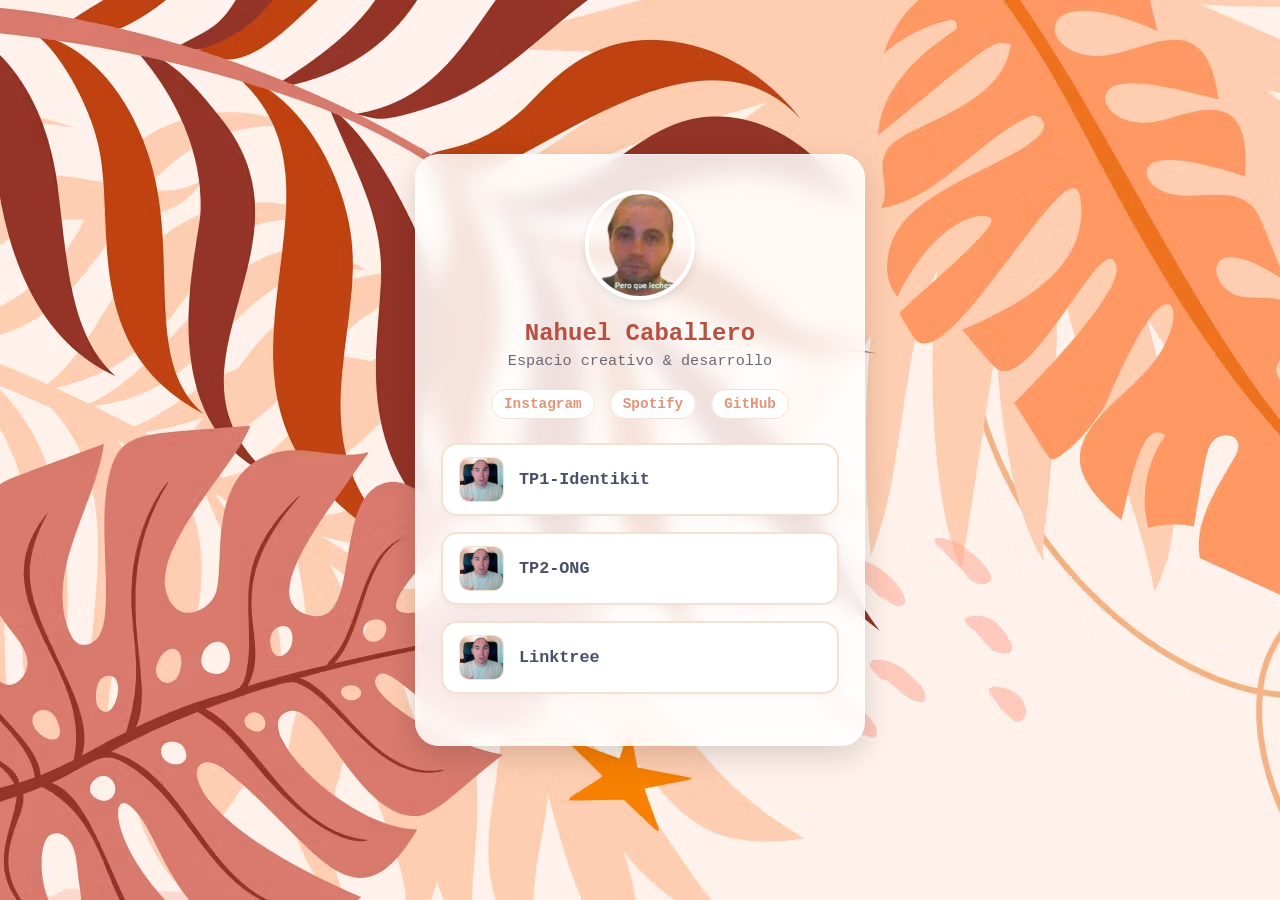
<file: index.html>
<!DOCTYPE html>
<html lang="es">
<head>
    <meta charset="UTF-8">
    <meta name="viewport" content="width=device-width, initial-scale=1.0">
    <link rel="stylesheet" href="style.css">
    <link rel="icon" href="data:image/svg+xml,<svg xmlns=%22http://www.w3.org/2000/svg%22 viewBox=%220 0 100 100%22><text y=%22.9em%22 font-size=%2290%22>🏰</text></svg>">
    <title>Linktree</title>
</head>
<body>
    <main class="linktree-container">
        <header class="profile-header">
            <div class="avatar-container">
                <img src="img/peroqueleches.png" alt="Foto de Perfil" class="profile-img">
            </div>
            <h1>Nahuel Caballero</h1>
            <h2>Espacio creativo & desarrollo</h2>
        </header>
        <div class="redes-sociales">
            <ul>
                <li><a href="https://www.instagram.com/nahue.2n7/" target="_blank">Instagram</a></li>
                <li><a href="https://open.spotify.com/user/readytohavea?si=b36d93ee19e6450c" target="_blank">Spotify</a></li>
                <li><a href="https://github.com/NahuelTCS?tab=repositories" target="_blank">GitHub</a></li>
            </ul>
        </div>

        <nav class="links-nav">
            <ul>
                <li>
                    <a href="https://nahueltcs.github.io/Identikit/" class="link-card">
                        <img src="img/download.jpg" alt="Icono Identikit" class="link-icon">
                        <span class="link-text">TP1-Identikit</span>
                    </a>
                </li>
                <li>
                    <a href="https://nahueltcs.github.io/ONG/" class="link-card">
                        <img src="img/download.jpg" alt="Icono Proyecto" class="link-icon">
                        <span class="link-text">TP2-ONG</span>
                    </a>
                </li>
                <li>
                    <a href="#" class="link-card">
                        <img src="img/download.jpg" alt="Icono Blog" class="link-icon">
                        <span class="link-text">Linktree</span>
                    </a>
                </li>
            </ul>
        </nav>
    </main>
</body>
</html>
</file>
<file: style.css>
* {
    margin: 0;
    padding: 0;
    box-sizing: border-box;
}

body {
    font-family: ui-monospace, SFMono-Regular, Consolas, "Liberation Mono", Menlo, monospace;
    /* Degradado cálido con tonos tierra/terracota/durazno */
    background-image: url('img/vector.avif');
    background-size: auto;
    min-height: 100vh;
    color: #2b2d42;
    padding: 40px 20px;
    display: flex;
    justify-content: center;
    align-items: center;
}

/* CONTENEDOR PRINCIPAL (Optimizado para móviles) */
.linktree-container {
    width: 100%;
    max-width: 450px;
    background-color: rgba(255, 255, 255, 0.85);
    backdrop-filter: blur(10px); /* Efecto vidrio esmerilado */
    border-radius: 24px;
    padding: 35px 25px;
    text-align: center;
    box-shadow: 0 10px 30px rgba(0, 0, 0, 0.15);
    border: 1px solid rgba(255, 255, 255, 0.4);
}

/* CABECERA / PERFIL */
.profile-header {
    margin-bottom: 25px;
}

.avatar-container {
    display: inline-block;
    margin-bottom: 15px;
    position: relative;
}

.profile-img {
    border-radius: 50%;
    width: 110px;
    height: 110px;
    object-fit: cover;
    border: 4px solid #ffffff;
    box-shadow: 0 4px 10px rgba(0, 0, 0, 0.1);
}

.profile-header h1 {
    font-size: 1.5rem;
    font-weight: 700;
    color: #b85042;
    margin-bottom: 5px;
}

.profile-header h2 {
    font-size: 0.95rem;
    font-weight: 400;
    color: #6d6875;
}

/* REDES SOCIALES HORIZONTALES */
.redes-sociales {
    margin-bottom: 30px;
}

.redes-sociales ul {
    list-style: none;
    display: flex;
    justify-content: center;
    gap: 15px;
}

.redes-sociales a {
    text-decoration: none;
    color: #e29578;
    font-size: 0.9rem;
    font-weight: bold;
    padding: 6px 12px;
    background-color: #ffffff;
    border-radius: 20px;
    border: 1px solid rgba(226, 149, 120, 0.3);
    transition: all 0.2s ease;
}

.redes-sociales a:hover {
    background-color: #e29578;
    color: #ffffff;
}

/* ENLACES / BOTONES PRINCIPALES */
.links-nav ul {
    list-style: none;
}

.links-nav li {
    margin-bottom: 16px;
}

.link-card {
    display: block;
    background-color: #ffffff;
    border: 2px solid #f3e1d3;
    border-radius: 16px;
    text-decoration: none;
    padding: 12px 16px;
    position: relative;
    overflow: hidden;
    box-shadow: 0 4px 6px rgba(0, 0, 0, 0.02);
    transition: all 0.3s cubic-bezier(0.175, 0.885, 0.32, 1.275);
}

/* Diseño interno del botón usando alineación limpia */
.link-card:active, .link-card:focus, .link-card {
    display: flex;
    align-items: center;
}

.link-icon {
    width: 45px;
    height: 45px;
    border-radius: 10px;
    object-fit: cover;
    margin-right: 15px;
    border: 1px solid #f3e1d3;
}

.link-text {
    font-size: 1.05rem;
    font-weight: bold;
    color: #4a4e69;
    text-align: left;
}
s
.link-card:hover {
    background-color: #fffbf7;
    border-color: #e29578;
    transform: translateY(-4px);
    box-shadow: 0 6px 12px rgba(184, 80, 66, 0.15);
}

.link-card:hover .link-text {
    color: #b85042;
}
</file>
